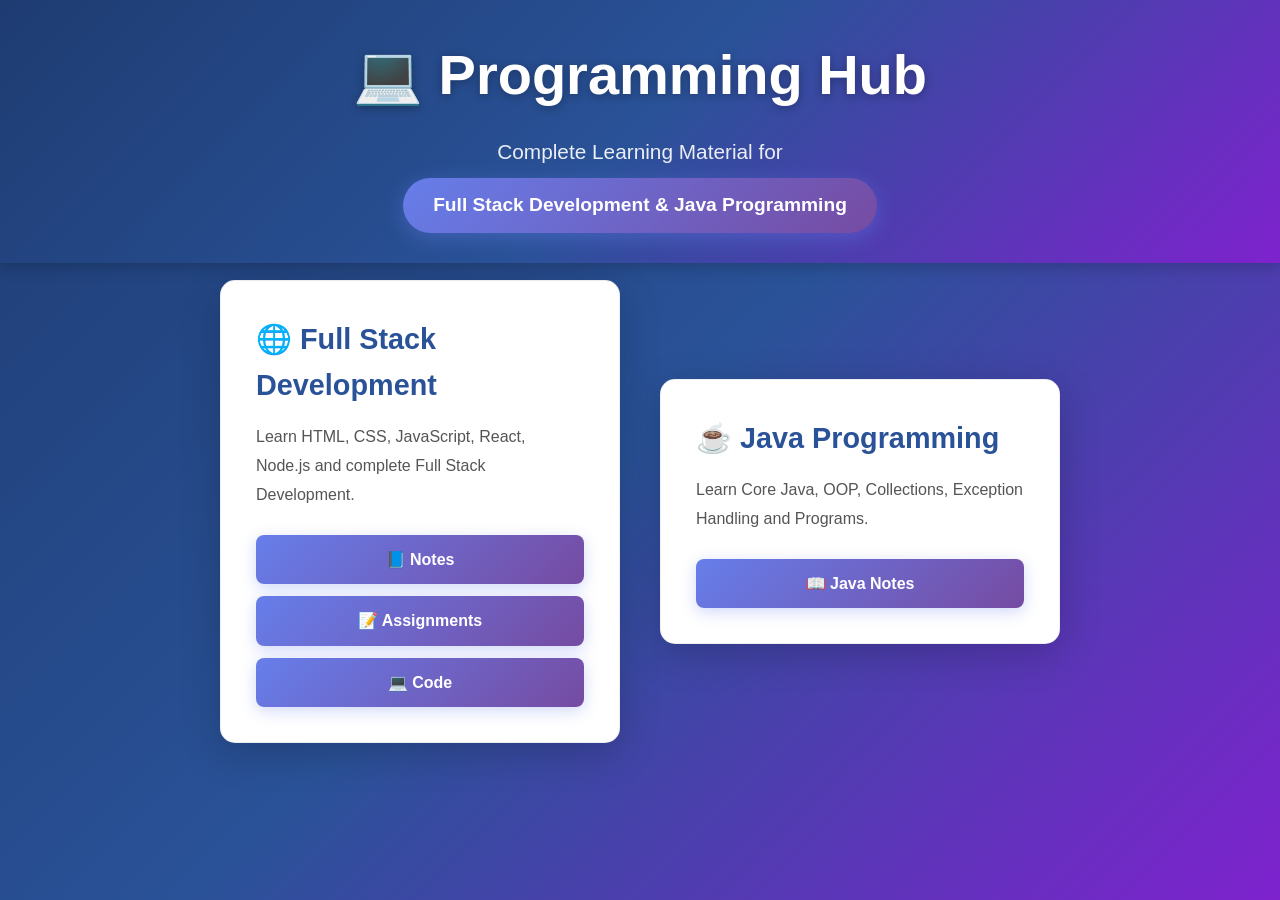
<file: index.html>
<!DOCTYPE html>
<html lang="en">

<head>
    <meta charset="UTF-8">
    <meta name="viewport" content="width=device-width, initial-scale=1.0">
    <title>Programming Learning Portal</title>
    <link rel="stylesheet" href="style.css">
    <style>
        * {
            margin: 0;
            padding: 0;
            box-sizing: border-box;
        }
        
        body {
            font-family: 'Segoe UI', Tahoma, Geneva, Verdana, sans-serif;
            background: linear-gradient(135deg, #1e3c72 0%, #2a5298 50%, #7e22ce 100%);
            min-height: 100vh;
            padding: 40px 20px;
        }
        
        header {
            display: flex;
            justify-content: center;
            align-items: center;
            flex-direction: column;
            margin-bottom: 60px;
            text-align: center;
            animation: slideDown 0.8s ease-out;
            position: fixed;
            top: 0;
            left: 0;
            right: 0;
            background: linear-gradient(135deg, #1e3c72 0%, #2a5298 50%, #7e22ce 100%);
            padding: 30px 20px;
            z-index: 1000;
            box-shadow: 0 4px 15px rgba(0, 0, 0, 0.2);
        }
        
        @keyframes slideDown {
            from {
                opacity: 0;
                transform: translateY(-30px);
            }
            to {
                opacity: 1;
                transform: translateY(0);
            }
        }
        
        h1 {
            font-size: 3.5em;
            color: white;
            margin-bottom: 15px;
            text-shadow: 0 2px 10px rgba(0, 0, 0, 0.3);
            font-weight: 700;
        }
        
        header p:first-of-type {
            font-size: 1.3em;
            color: rgba(255, 255, 255, 0.9);
            margin-bottom: 10px;
        }
        
        header p:last-of-type {
            background: linear-gradient(135deg, #667eea 0%, #764ba2 100%);
            color: white;
            padding: 12px 30px;
            border-radius: 50px;
            font-size: 1.2em;
            font-weight: 600;
            box-shadow: 0 5px 20px rgba(102, 126, 234, 0.4);
            margin-left: 0;
        }
        
        .container {
            max-width: 1200px;
            margin: 220px auto 0;
            display: flex;
            justify-content: center;
            align-items: center;
            flex-wrap: wrap;
            gap: 40px;
            padding: 20px;
        }
        
        .card {
            background: white;
            border-radius: 15px;
            padding: 35px;
            width: 100%;
            max-width: 400px;
            box-shadow: 0 10px 40px rgba(0, 0, 0, 0.2);
            transition: all 0.4s cubic-bezier(0.175, 0.885, 0.32, 1.275);
            cursor: pointer;
            animation: fadeUp 0.8s ease-out;
            position: relative;
            overflow: hidden;
        }
        
        .card::before {
            content: '';
            position: absolute;
            top: 0;
            left: -100%;
            width: 100%;
            height: 4px;
            background: linear-gradient(90deg, #667eea 0%, #764ba2 100%);
            transition: left 0.4s ease;
        }
        
        .card:hover::before {
            left: 0;
        }
        
        @keyframes fadeUp {
            from {
                opacity: 0;
                transform: translateY(30px);
            }
            to {
                opacity: 1;
                transform: translateY(0);
            }
        }
        
        .card:hover {
            transform: translateY(-15px);
            box-shadow: 0 20px 60px rgba(0, 0, 0, 0.3);
        }
        
        .card h2 {
            font-size: 1.8em;
            color: #2a5298;
            margin-bottom: 15px;
            display: flex;
            align-items: center;
            gap: 10px;
        }
        
        .card p {
            color: #555;
            line-height: 1.8;
            font-size: 1em;
            margin-bottom: 25px;
        }
        
        .buttons {
            display: flex;
            flex-direction: column;
            gap: 12px;
        }
        
        .buttons a {
            display: inline-block;
            padding: 12px 20px;
            background: linear-gradient(135deg, #667eea 0%, #764ba2 100%);
            color: white;
            text-decoration: none;
            border-radius: 8px;
            font-weight: 600;
            transition: all 0.3s ease;
            text-align: center;
            box-shadow: 0 4px 15px rgba(102, 126, 234, 0.3);
            border: none;
            cursor: pointer;
            font-size: 1em;
        }
        
        .buttons a:hover {
            background: linear-gradient(135deg, #764ba2 0%, #667eea 100%);
            transform: translateX(5px);
            box-shadow: 0 6px 25px rgba(102, 126, 234, 0.5);
        }
        
        @media (max-width: 768px) {
            h1 {
                font-size: 2.5em;
            }
            
            header p:first-of-type {
                font-size: 1.1em;
            }
            
            header p:last-of-type {
                font-size: 1em;
                padding: 10px 20px;
            }
            
            .container {
                gap: 20px;
            }
            
            .card {
                padding: 25px;
                max-width: 100%;
            }
        }
    </style>
</head>

<body>

    <header>
        <h1>💻 Programming Hub</h1>
        <p>Complete Learning Material for</p>
        <p>Full Stack Development & Java Programming</p>
    </header>

    <div class="container">
        <!-- Full Stack Card -->
        <div class="card">
            <h2>🌐 Full Stack Development</h2>
            <p>Learn HTML, CSS, JavaScript, React, Node.js and complete Full Stack Development.</p>
            <div class="buttons">
                <a href="full-stack/notes/index.html">📘 Notes</a>
                <a href="full-stack/assignments/index.html">📝 Assignments</a>
                <a href="full-stack/code-implementation/index.html">💻 Code</a>
            </div>
        </div>

        <!-- Java Card -->
        <div class="card">
            <h2>☕ Java Programming</h2>
            <p>Learn Core Java, OOP, Collections, Exception Handling and Programs.</p>
            <div class="buttons">
                <a href="jpp/index.html">📖 Java Notes</a>
            </div>
        </div>
    </div>

</body>

</html>
</file>
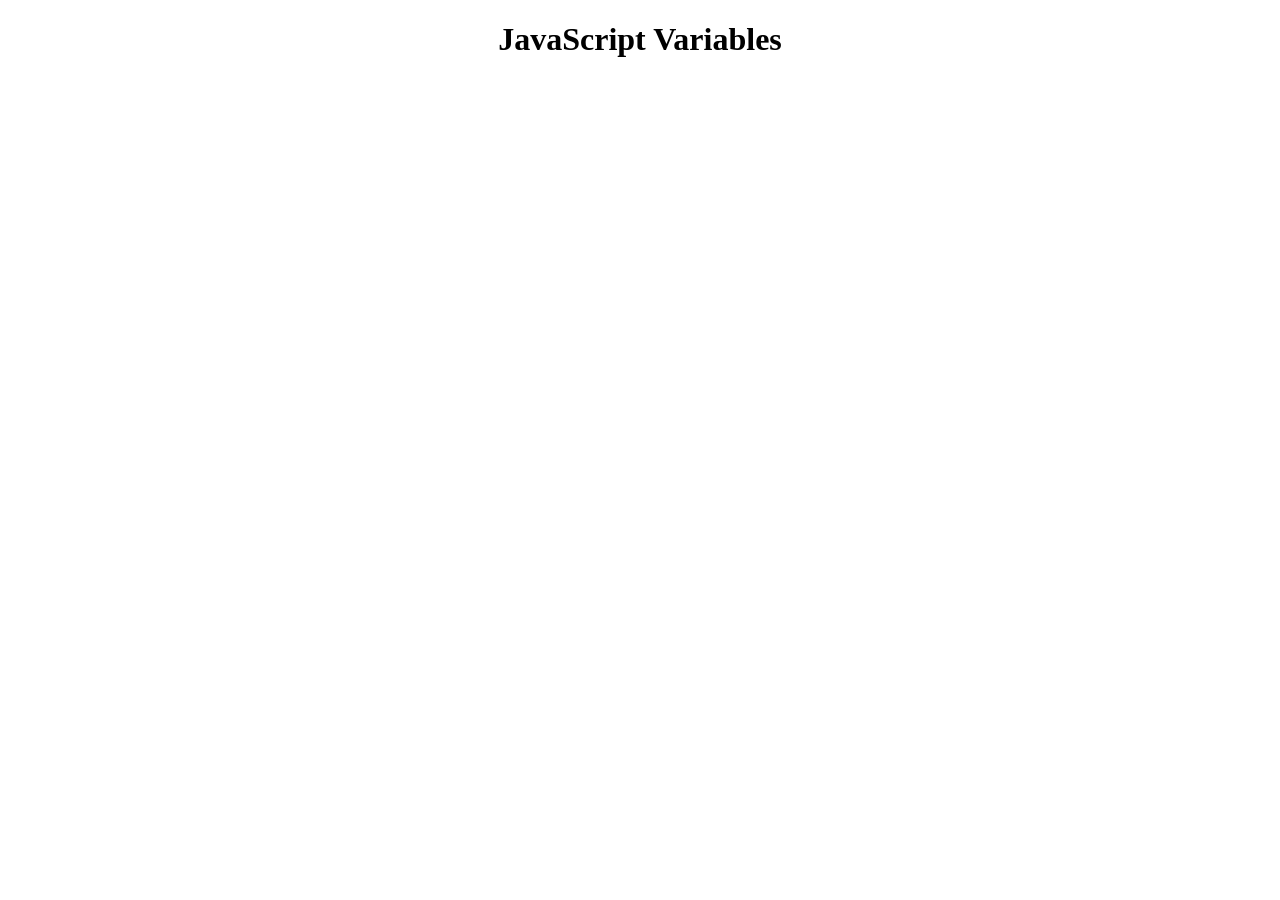
<file: JavaScript/index.html>
<!DOCTYPE html>
<html lang="en">

<head>
    <meta charset="UTF-8">
    <meta name="viewport" content="width=device-width, initial-scale=1.0">
    <title>Document</title>
</head>

<body>
    <h1 align="center">JavaScript Variables</h1>
    <script src="log.js" >
        // Declaring variables
       

        // // --- Reassigning var (this also works) ---
        // oldWay = "still works, but not recommended";
        // console.log(oldWay);   // still works, but not recommended
        // document.write("dddd"); // Adding a line break in the HTML output
        // console.log(typeof oldWay); 

        // Using prompt to get user input
        // let username = prompt("Enter Username:");
        // let password = prompt("Enter Password:");

        // if (username === "admin" && password === "1234") {
        //     alert("Login Successful");
        //     console.log("Welcome " + username);
        // } else {
        //     alert("Invalid Username or Password");
        //     console.log("Login Failed");
        // }        
    </script>
</body>

</html>
</file>
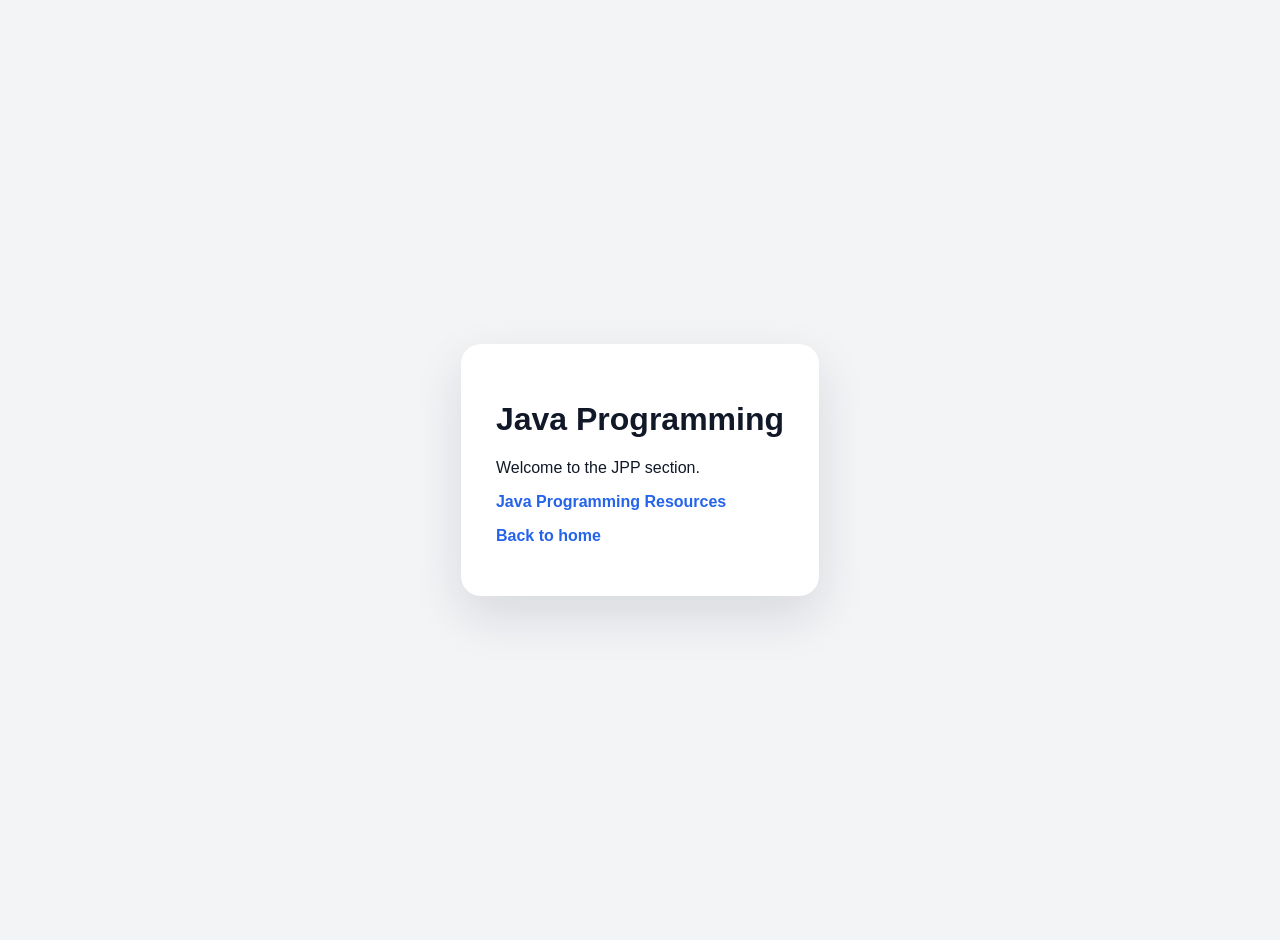
<file: docs/jpp/index.html>
<!DOCTYPE html><html lang="en"><head><meta charset="UTF-8"><meta name="viewport" content="width=device-width, initial-scale=1.0"><title>Java Programming</title><style>body{font-family:Segoe UI,Arial,sans-serif;background:#f3f4f6;color:#111827;display:flex;align-items:center;justify-content:center;height:100vh;margin:0;padding:20px;} .card{max-width:700px;background:white;padding:35px;border-radius:20px;box-shadow:0 20px 50px rgba(15,23,42,0.12);} a{color:#2563eb;text-decoration:none;font-weight:700;}</style></head><body><div class="card"><h1>Java Programming</h1><p>Welcome to the JPP section.</p><p><a href="https://www.google.com" target="_blank">Java Programming Resources</a></p><p><a href="/">Back to home</a></p></div></body></html>
</file>
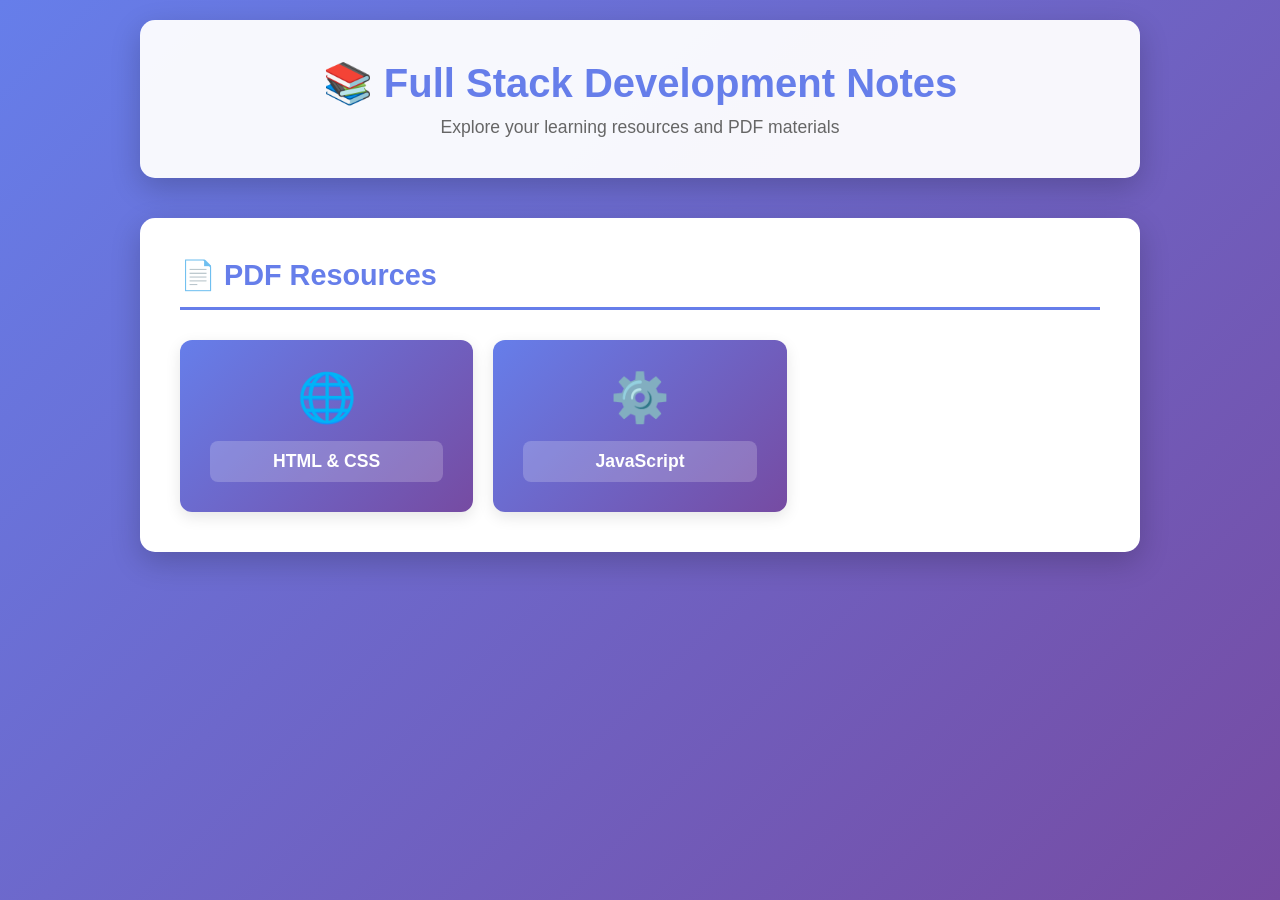
<file: full-stack/notes/index.html>
<!DOCTYPE html>
<html lang="en">

<head>
    <meta charset="UTF-8">
    <meta name="viewport" content="width=device-width, initial-scale=1.0">
    <title>Full Stack Development Notes</title>
    <style>
        * {
            margin: 0;
            padding: 0;
            box-sizing: border-box;
        }

        body {
            font-family: 'Segoe UI', Tahoma, Geneva, Verdana, sans-serif;
            background: linear-gradient(135deg, #667eea 0%, #764ba2 100%);
            min-height: 100vh;
            padding: 20px;
        }

        .container {
            max-width: 1000px;
            margin: 0 auto;
        }

        header {
            background: rgba(255, 255, 255, 0.95);
            padding: 40px;
            border-radius: 15px;
            box-shadow: 0 10px 30px rgba(0, 0, 0, 0.2);
            margin-bottom: 40px;
            text-align: center;
        }

        h1 {
            color: #667eea;
            font-size: 2.5em;
            margin-bottom: 10px;
        }

        .subtitle {
            color: #666;
            font-size: 1.1em;
        }

        .content {
            background: white;
            padding: 40px;
            border-radius: 15px;
            box-shadow: 0 10px 30px rgba(0, 0, 0, 0.2);
        }

        h2 {
            color: #667eea;
            margin-bottom: 30px;
            font-size: 1.8em;
            border-bottom: 3px solid #667eea;
            padding-bottom: 15px;
        }

        .pdf-grid {
            display: grid;
            grid-template-columns: repeat(auto-fill, minmax(250px, 1fr));
            gap: 20px;
            margin-top: 20px;
        }

        .pdf-card {
            background: linear-gradient(135deg, #667eea 0%, #764ba2 100%);
            padding: 30px;
            border-radius: 12px;
            color: white;
            transition: transform 0.3s ease, box-shadow 0.3s ease;
            cursor: pointer;
            box-shadow: 0 5px 15px rgba(0, 0, 0, 0.1);
            text-align: center;
        }

        .pdf-card:hover {
            transform: translateY(-8px);
            box-shadow: 0 15px 35px rgba(0, 0, 0, 0.3);
        }

        .pdf-icon {
            font-size: 3em;
            margin-bottom: 15px;
            display: block;
        }

        .pdf-card a {
            color: white;
            text-decoration: none;
            font-weight: 600;
            font-size: 1.1em;
            display: inline-block;
            padding: 10px 20px;
            background: rgba(255, 255, 255, 0.2);
            border-radius: 8px;
            transition: background 0.3s ease;
            width: 100%;
        }

        .pdf-card a:hover {
            background: rgba(255, 255, 255, 0.3);
        }

        @media (max-width: 768px) {
            h1 {
                font-size: 1.8em;
            }

            h2 {
                font-size: 1.4em;
            }

            header {
                padding: 25px;
            }

            .content {
                padding: 25px;
            }

            .pdf-grid {
                grid-template-columns: 1fr;
            }
        }
    </style>
</head>

<body>
    <div class="container">
        <header>
            <h1>📚 Full Stack Development Notes</h1>
            <p class="subtitle">Explore your learning resources and PDF materials</p>
        </header>

        <div class="content">
            <h2>📄 PDF Resources</h2>
            <div class="pdf-grid">
                <div class="pdf-card">
                    <span class="pdf-icon">🌐</span>
                    <a href="htmlcss.html" target="_blank">HTML & CSS</a>
                </div>
                <div class="pdf-card">
                    <span class="pdf-icon">⚙️</span>
                    <a href="js.html" target="_blank">JavaScript</a>
                </div>
            </div>
        </div>
    </div>
</body>

</html>
</file>
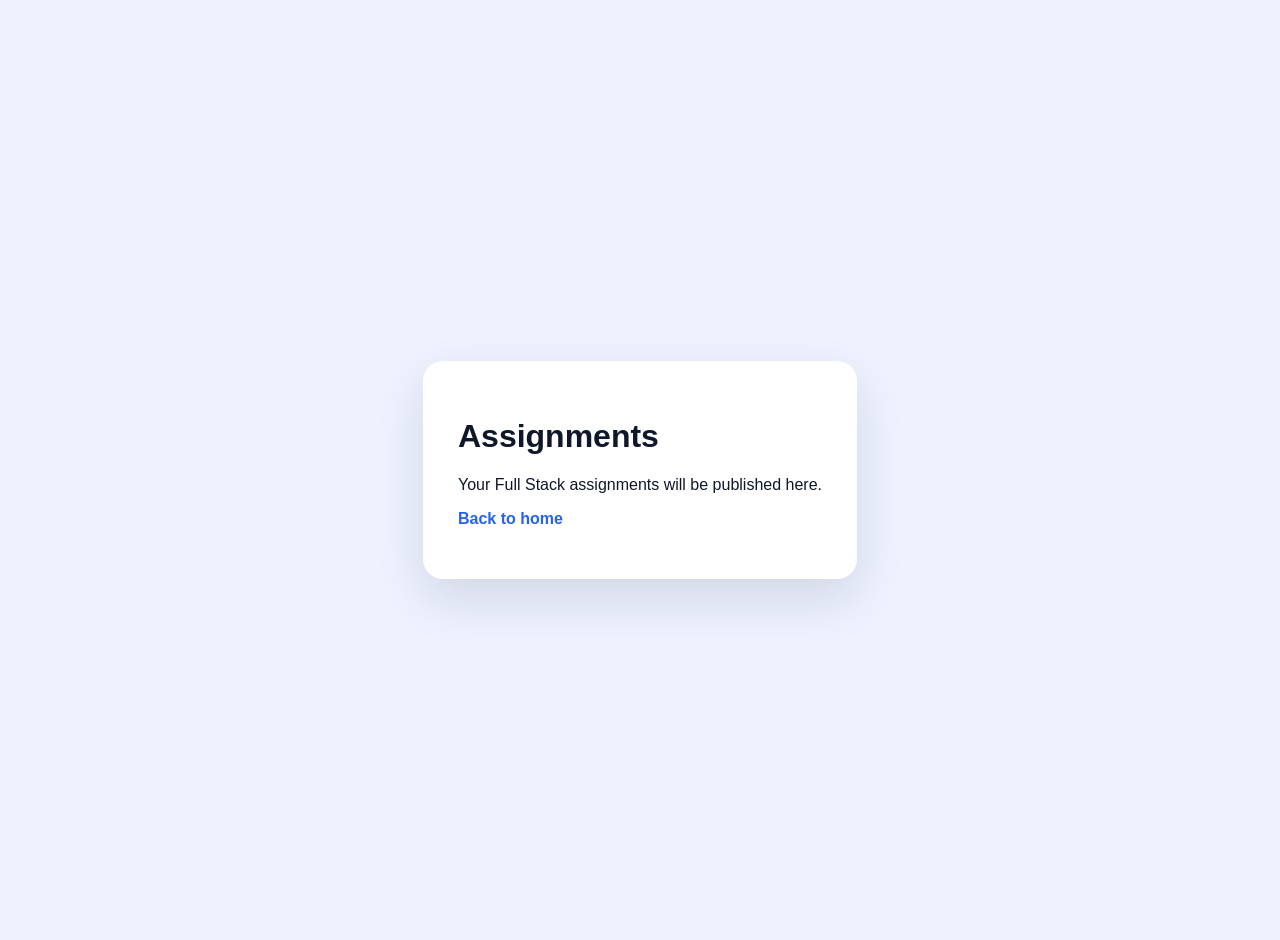
<file: docs/full-stack/assignments/index.html>
<!DOCTYPE html><html lang="en"><head><meta charset="UTF-8"><meta name="viewport" content="width=device-width, initial-scale=1.0"><title>Assignments</title><style>body{font-family:Segoe UI,Arial,sans-serif;background:#eef2ff;color:#0f172a;display:flex;align-items:center;justify-content:center;height:100vh;margin:0;padding:20px;} .card{max-width:700px;background:white;padding:35px;border-radius:20px;box-shadow:0 20px 50px rgba(15,23,42,0.12);} a{color:#2563eb;text-decoration:none;font-weight:700;}</style></head><body><div class="card"><h1>Assignments</h1><p>Your Full Stack assignments will be published here.</p><p><a href="/">Back to home</a></p></div></body></html>
</file>
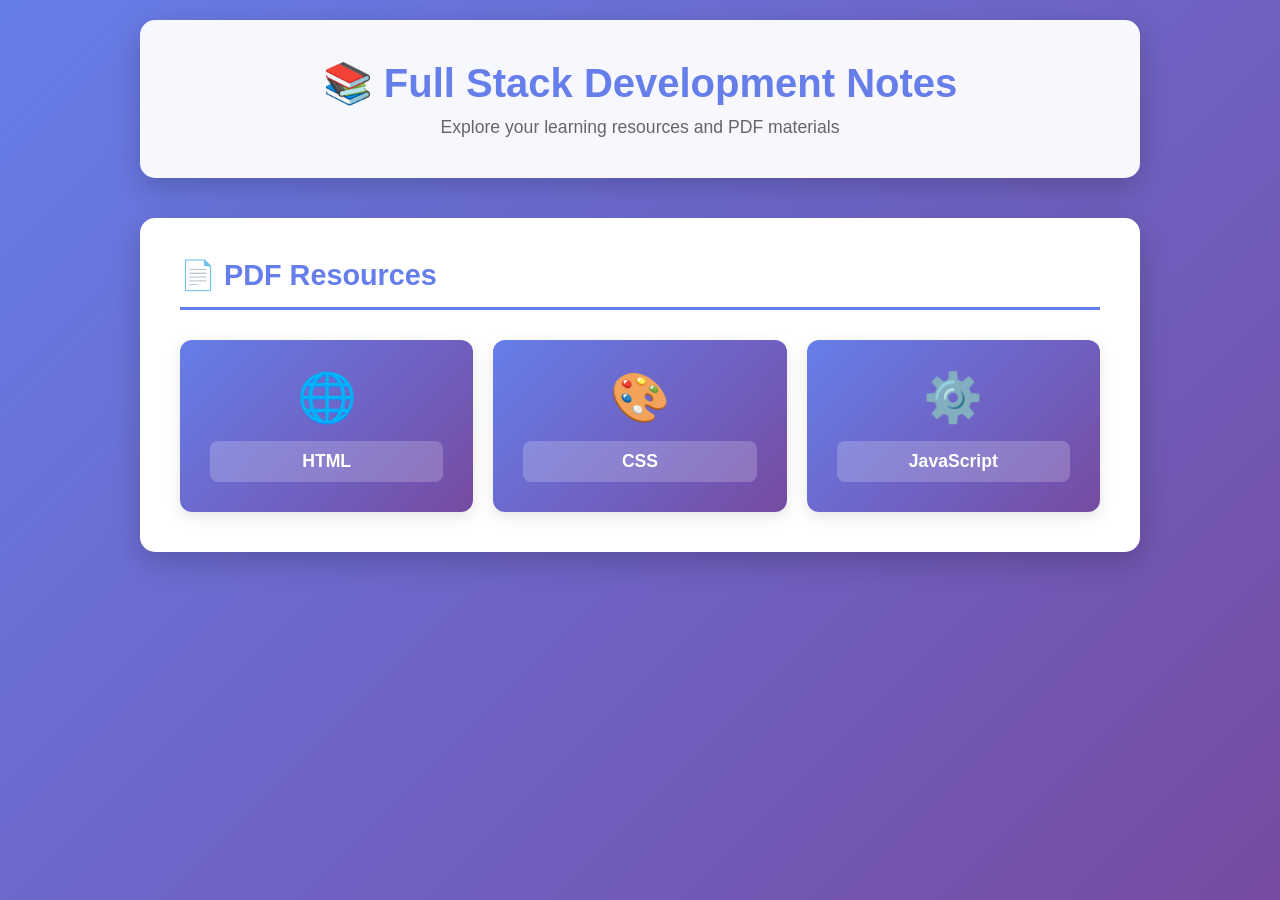
<file: docs/full-stack/notes/index.html>
<!DOCTYPE html>
<html lang="en">
<head>
    <meta charset="UTF-8">
    <meta name="viewport" content="width=device-width, initial-scale=1.0">
    <title>Full Stack Development Notes</title>
    <style>
        * {
            margin: 0;
            padding: 0;
            box-sizing: border-box;
        }
        
        body {
            font-family: 'Segoe UI', Tahoma, Geneva, Verdana, sans-serif;
            background: linear-gradient(135deg, #667eea 0%, #764ba2 100%);
            min-height: 100vh;
            padding: 20px;
        }
        
        .container {
            max-width: 1000px;
            margin: 0 auto;
        }
        
        header {
            background: rgba(255, 255, 255, 0.95);
            padding: 40px;
            border-radius: 15px;
            box-shadow: 0 10px 30px rgba(0, 0, 0, 0.2);
            margin-bottom: 40px;
            text-align: center;
        }
        
        h1 {
            color: #667eea;
            font-size: 2.5em;
            margin-bottom: 10px;
        }
        
        .subtitle {
            color: #666;
            font-size: 1.1em;
        }
        
        .content {
            background: white;
            padding: 40px;
            border-radius: 15px;
            box-shadow: 0 10px 30px rgba(0, 0, 0, 0.2);
        }
        
        h2 {
            color: #667eea;
            margin-bottom: 30px;
            font-size: 1.8em;
            border-bottom: 3px solid #667eea;
            padding-bottom: 15px;
        }
        
        .pdf-grid {
            display: grid;
            grid-template-columns: repeat(auto-fill, minmax(250px, 1fr));
            gap: 20px;
            margin-top: 20px;
        }
        
        .pdf-card {
            background: linear-gradient(135deg, #667eea 0%, #764ba2 100%);
            padding: 30px;
            border-radius: 12px;
            color: white;
            transition: transform 0.3s ease, box-shadow 0.3s ease;
            cursor: pointer;
            box-shadow: 0 5px 15px rgba(0, 0, 0, 0.1);
            text-align: center;
        }
        
        .pdf-card:hover {
            transform: translateY(-8px);
            box-shadow: 0 15px 35px rgba(0, 0, 0, 0.3);
        }
        
        .pdf-icon {
            font-size: 3em;
            margin-bottom: 15px;
            display: block;
        }
        
        .pdf-card a {
            color: white;
            text-decoration: none;
            font-weight: 600;
            font-size: 1.1em;
            display: inline-block;
            padding: 10px 20px;
            background: rgba(255, 255, 255, 0.2);
            border-radius: 8px;
            transition: background 0.3s ease;
            width: 100%;
        }
        
        .pdf-card a:hover {
            background: rgba(255, 255, 255, 0.3);
        }
        
        @media (max-width: 768px) {
            h1 {
                font-size: 1.8em;
            }
            
            h2 {
                font-size: 1.4em;
            }
            
            header {
                padding: 25px;
            }
            
            .content {
                padding: 25px;
            }
            
            .pdf-grid {
                grid-template-columns: 1fr;
            }
        }
    </style>
</head>
<body>
    <div class="container">
        <header>
            <h1>📚 Full Stack Development Notes</h1>
            <p class="subtitle">Explore your learning resources and PDF materials</p>
        </header>
        
        <div class="content">
            <h2>📄 PDF Resources</h2>
            <div class="pdf-grid">
                <div class="pdf-card">
                    <span class="pdf-icon">🌐</span>
                    <a href="https://drive.google.com/drive/folders/1rcaAr28cO58OVnV2VM9D40uedbmL5SrU5uykW1BGXY2suedrkxRSoCbIRhEYW64NOpd2H1Vf" target="_blank">HTML</a>
                </div>
                <div class="pdf-card">
                    <span class="pdf-icon">🎨</span>
                    <a href="https://drive.google.com/file/d/1YqYnb2ma6xQeD5YoF549Adl_cwIcyBTB/view?usp=drive_link" target="_blank">CSS</a>
                </div>
                <div class="pdf-card">
                    <span class="pdf-icon">⚙️</span>
                    <a href="https://drive.google.com/file/d/1YqYnb2ma6xQeD5YoF549Adl_cwIcyBTB/view?usp=drive_link" target="_blank">JavaScript</a>
                </div>
            </div>
        </div>
    </div>
</body>
</html>
</file>
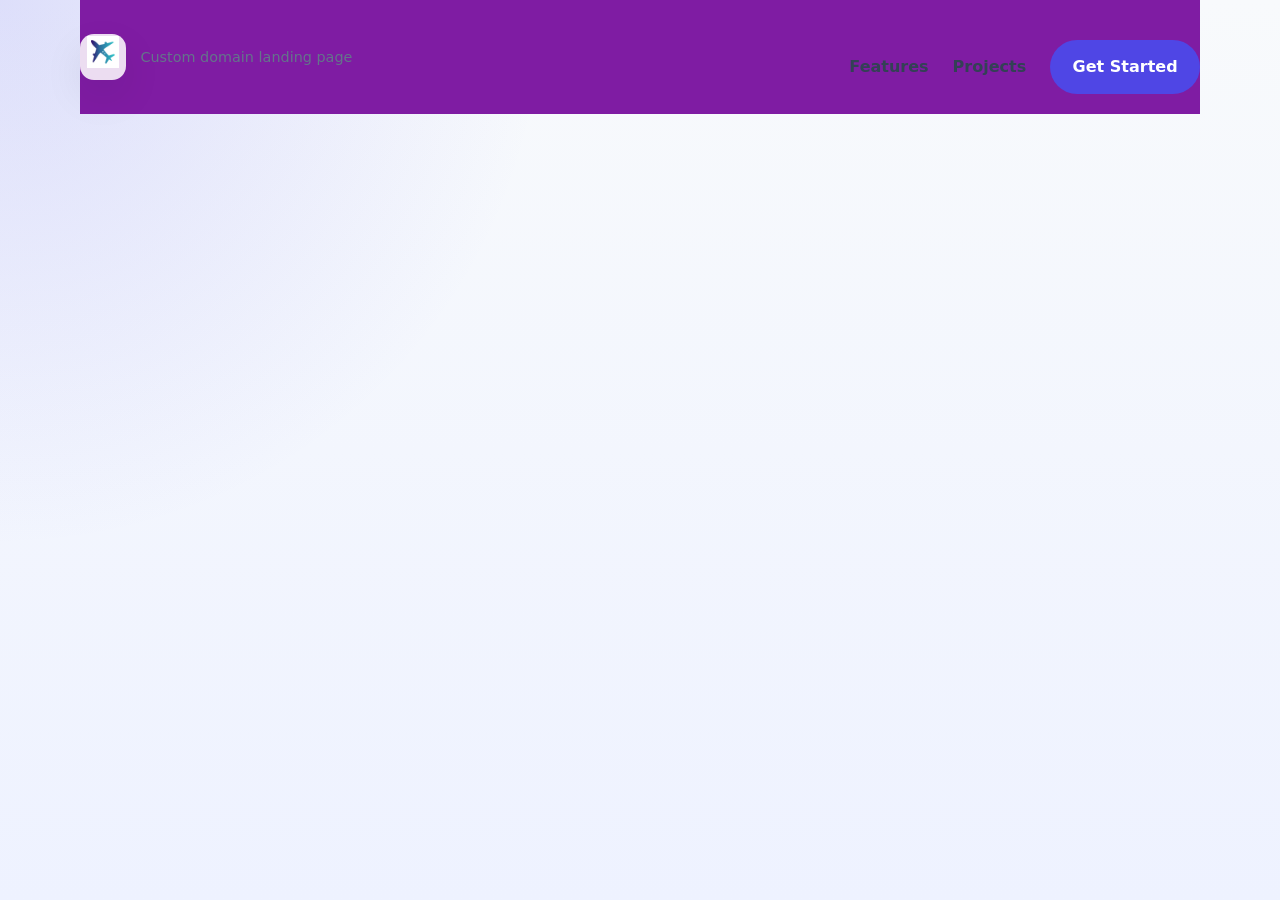
<file: fullstack.html>
<!DOCTYPE html>
<html lang="en">

<head>
    <meta charset="UTF-8">
    <meta name="viewport" content="width=device-width, initial-scale=1.0">

    <title>My Travel Web Page</title>
    <style>
        * {
            margin: 0;
            padding: 0;
            box-sizing: border-box;
        }

        header {
            background-color: #7f1ca3;
            color: white;
            padding: 20px;
        }

        .container {
            display: flex;
            justify-content: space-between;
            align-items: center;
        }

        .container img {
            margin-bottom: 10px;
        }

        .container h2 {
            margin-bottom: 5px;
        }

        nav {
            margin-top: 20px;
            text-align: center;
        }

        nav ul {
            list-style: none;
        }

        nav ul li {
            display: inline-block;
            margin: 0 15px;
        }

        nav ul li a {
            text-decoration: none;
            color: white;
            font-weight: bold;
        }

        nav ul li a:hover {
            color: yellow;
        }
        card {
            background-color: #f5f5f5;
            padding: 20px;
            margin: 20px 0;
            border-radius: 5px;
        }
    </style>
    <link rel="stylesheet" href="style.css">
</head>

<body>
    <header class="container">
        <div class="site-brand">
            <span class="brand-logo">
                <img src="./flight.png" alt="Logo">
            </span>
            <div>
                <div style="font-size:0.9rem; color:#64748b;">Custom domain landing page</div>
            </div>
        </div>
        <nav>
            <a href="#features">Features</a>
            <a class="" href="#projects">Projects</a>
            <a class="primary-cta" href="#contact">Get Started</a>
        </nav>
    </header>

    


</body>

</html>
</file>
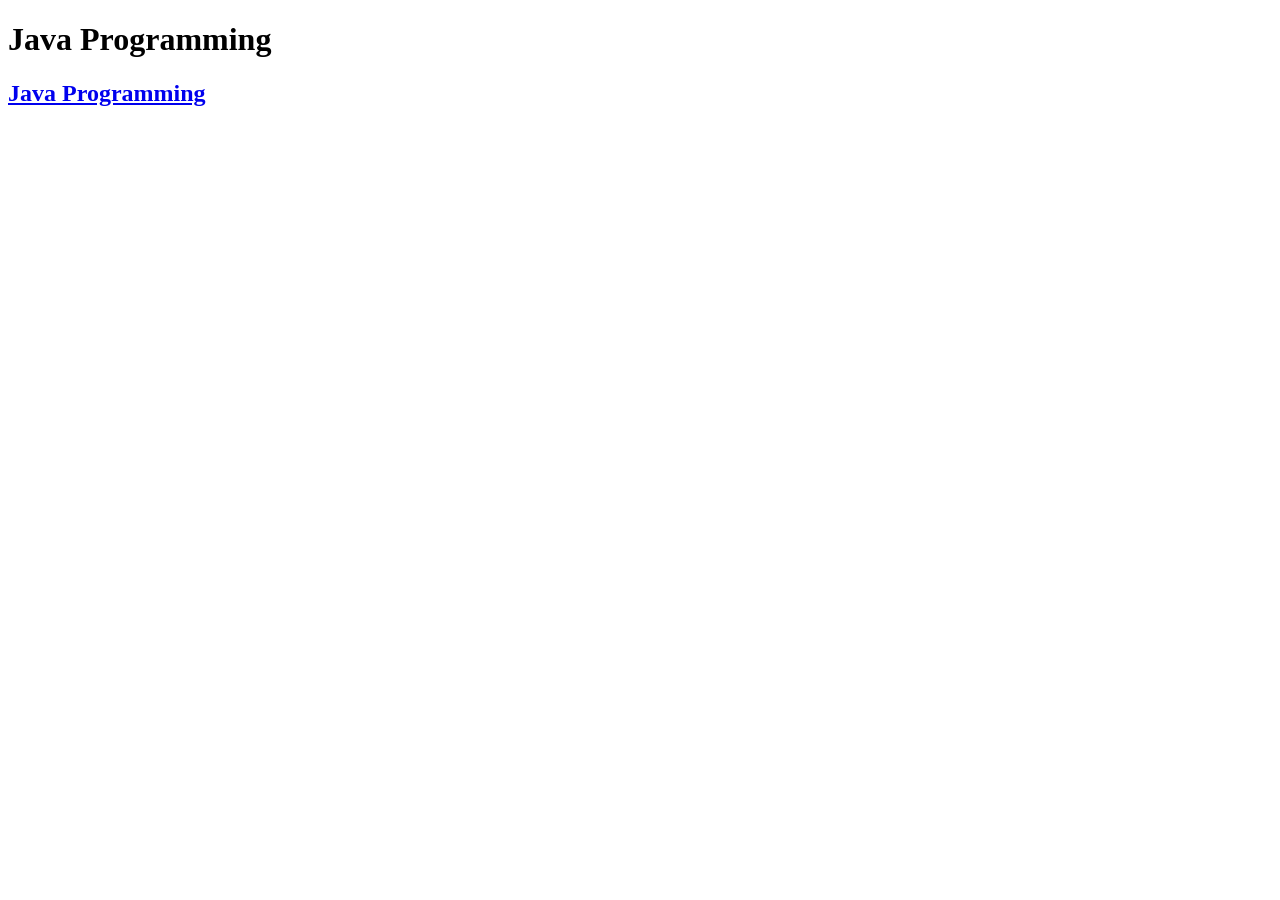
<file: jpp/jpp.html>
<!DOCTYPE html>
<html lang="en">
<head>  
    <meta charset="UTF-8">
    <meta name="viewport" content="width=device-width, initial-scale=1.0">
    <title>Courses</title>      

</head>
<body>  
   <h1>Java Programming</h1>
    <h2>
        <a href="www.google.com">Java Programming</a>
    </h2>
    </body> 
    </html>
</file>
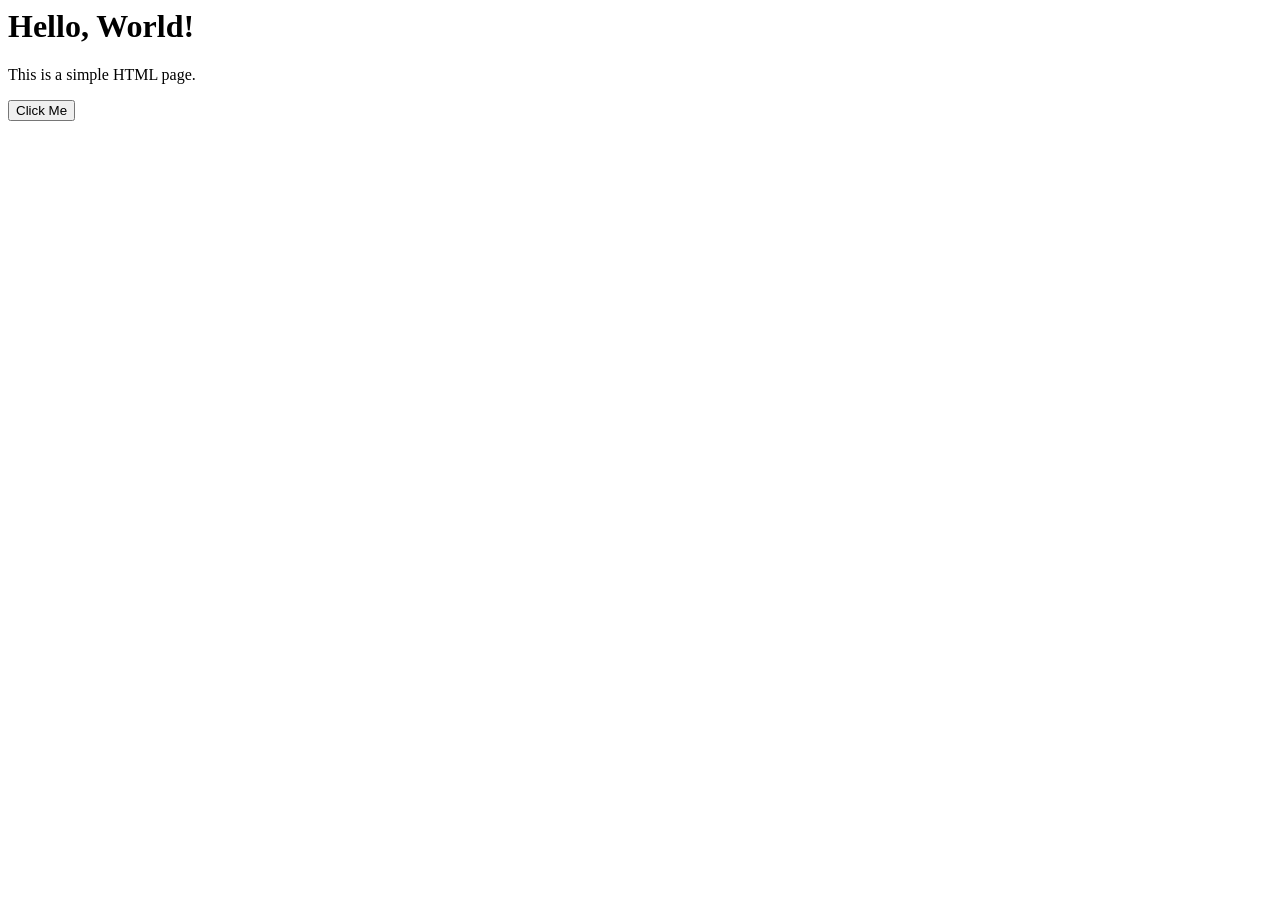
<file: full-stack/code-implementation/class1.html>
<html>
    <head>
        <title>JAVA SCRIPT</title>
    </head>
    <body>
        <h1>Hello, World!</h1>
        <p>This is a simple HTML page.</p>
        <button onclick="add()">Click Me</button>
        <script>
            function add() {
                alert('Button clicked!');
            }
        </script>
    </body>
</html>
</file>
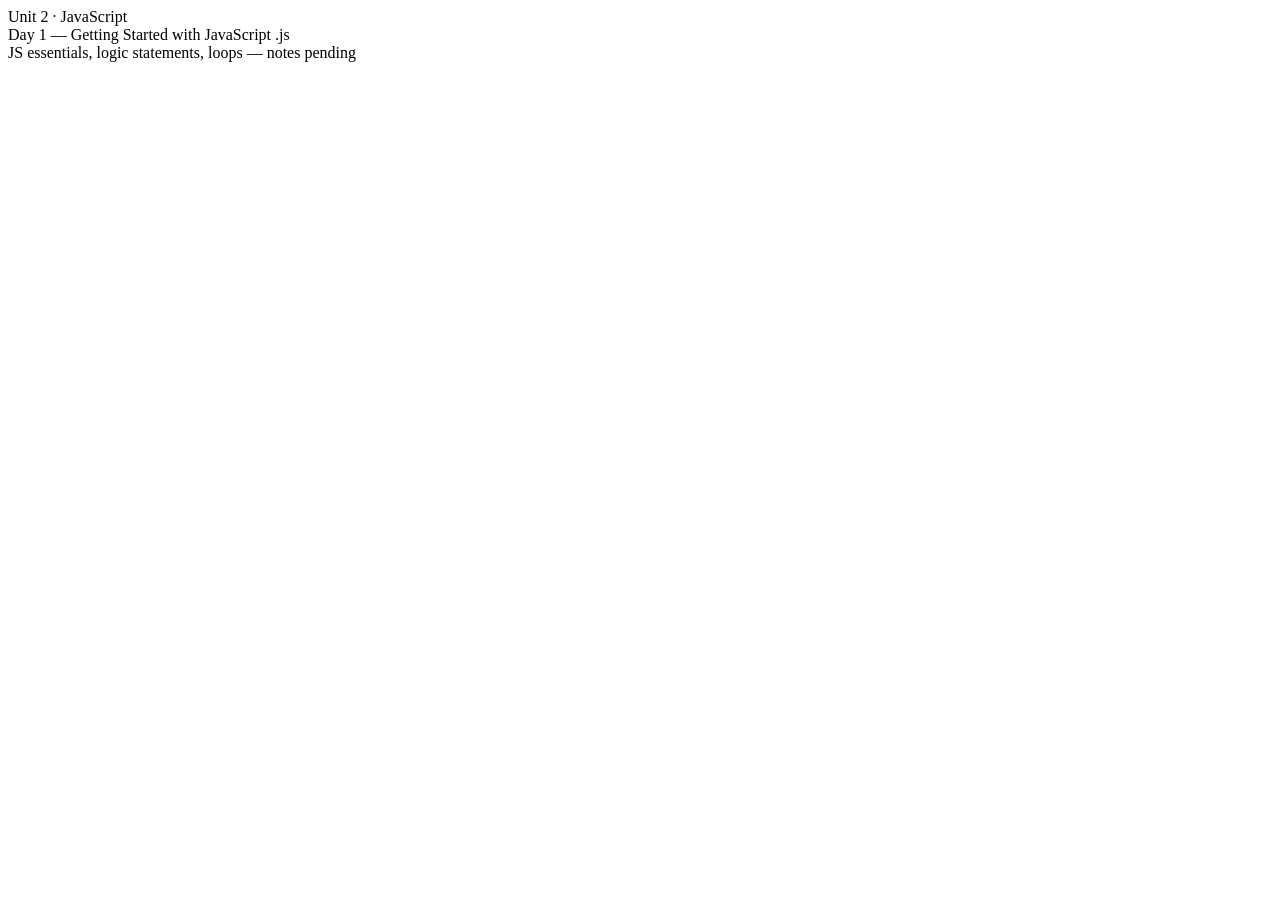
<file: full-stack/notes/js.html>
<!DOCTYPE html>
<html lang="en">

<head>
    <meta charset="UTF-8">
    <meta name="viewport" content="width=device-width, initial-scale=1.0">
    <title>Full Stack Dev — Logbook</title>
</head>
<body>
<div class="unit-heading">Unit 2 · JavaScript</div>

<div class="entry no-link">
    <div class="card">
        <div class="card-top">
            <span class="card-title">Day 1 — Getting Started with JavaScript</span>
            <span class="tag">.js</span>
        </div>
        <div class="card-sub">JS essentials, logic statements, loops — notes pending</div>
    </div>
</div>
</body>
</html>
</file>
<file: style.css>
/* Root homepage styles for custom domain UI */
:root {
    font-family: 'Inter', system-ui, Arial, sans-serif;
    color: #111827;
    background: radial-gradient(circle at top left, rgba(81, 80, 242, 0.16), transparent 35%),
                linear-gradient(180deg, #f8fafc 0%, #eef2ff 100%);
}

* {
    margin: 0;
    padding: 0;
    box-sizing: border-box;
}

body {
    min-height: 100vh;
    line-height: 1.6;
}

a {
    color: inherit;
    text-decoration: none;
}

.container {
    width: min(1120px, calc(100% - 2rem));
    margin: 0 auto;
}

header {
    padding: 1.25rem 0;
}

.site-brand {
    display: flex;
    align-items: center;
    gap: 0.9rem;
}

.brand-logo {
    width: 46px;
    height: 46px;
    border-radius: 14px;
    overflow: hidden;
    display: inline-flex;
    align-items: center;
    justify-content: center;
    background: rgba(255, 255, 255, 0.85);
    box-shadow: 0 16px 40px rgba(15, 23, 42, 0.08);
}

.site-brand img {
    width: 32px;
    height: 32px;
}

.site-name {
    font-size: 1.1rem;
    font-weight: 700;
}

nav {
    display: flex;
    justify-content: flex-end;
    gap: 1.5rem;
    align-items: center;
}

nav a {
    font-weight: 600;
    color: #334155;
}

nav a:hover,
nav .primary-cta:hover {
    color: #4f46e5;
}

.primary-cta {
    padding: 0.9rem 1.4rem;
    background: #4f46e5;
    color: white;
    border-radius: 999px;
    transition: transform 0.2s ease, background 0.2s ease;
}

.primary-cta:hover {
    transform: translateY(-1px);
    background: #4338ca;
}

.hero {
    padding: 5rem 0 4rem;
}

.hero h1 {
    font-size: clamp(2.75rem, 4vw, 4.25rem);
    line-height: 0.95;
    max-width: 760px;
    margin-bottom: 1.25rem;
}

.hero p {
    max-width: 680px;
    font-size: 1.05rem;
    color: #475569;
    margin-bottom: 2rem;
}

.hero-actions {
    display: flex;
    flex-wrap: wrap;
    gap: 1rem;
}

.btn-secondary {
    padding: 0.95rem 1.4rem;
    border: 1px solid rgba(79, 70, 229, 0.16);
    border-radius: 999px;
    background: white;
    color: #334155;
    font-weight: 600;
}

.feature-grid {
    display: grid;
    grid-template-columns: repeat(3, minmax(0, 1fr));
    gap: 1.25rem;
    margin-top: 3rem;
}

.card {
    padding: 1.75rem;
    border-radius: 1.5rem;
    background: rgba(255, 255, 255, 0.94);
    box-shadow: 0 20px 60px rgba(15, 23, 42, 0.06);
    border: 1px solid rgba(148, 163, 184, 0.18);
}

.card h3 {
    font-size: 1.1rem;
    margin-bottom: 0.85rem;
}

.card p {
    color: #64748b;
}

.section-alt {
    padding: 3.5rem 0;
}

.section-alt h2 {
    font-size: clamp(2rem, 3vw, 2.75rem);
    margin-bottom: 1rem;
}

.section-alt p {
    max-width: 720px;
    color: #475569;
    margin-bottom: 2rem;
}

.grid-two {
    display: grid;
    grid-template-columns: 1.2fr 0.8fr;
    gap: 2rem;
    align-items: center;
}

.story-card {
    padding: 2rem;
    border-radius: 1.5rem;
    background: linear-gradient(180deg, #eef2ff 0%, #ffffff 100%);
    border: 1px solid rgba(99, 102, 241, 0.12);
}

.story-card h3 {
    margin-bottom: 1rem;
}

.story-card p {
    color: #475569;
    line-height: 1.8;
}

.footer {
    padding: 2rem 0 3rem;
    color: #94a3b8;
    text-align: center;
}

@media (max-width: 900px) {
    nav {
        justify-content: flex-start;
        flex-wrap: wrap;
    }
    .feature-grid {
        grid-template-columns: 1fr;
    }
    .grid-two {
        grid-template-columns: 1fr;
    }
}

@media (max-width: 640px) {
    .hero {
        padding-top: 3.5rem;
    }
    header {
        padding-bottom: 0.5rem;
    }
    .site-brand {
        flex-direction: column;
        align-items: flex-start;
    }
    .hero h1 {
        font-size: 2.5rem;
    }
}
</file>
